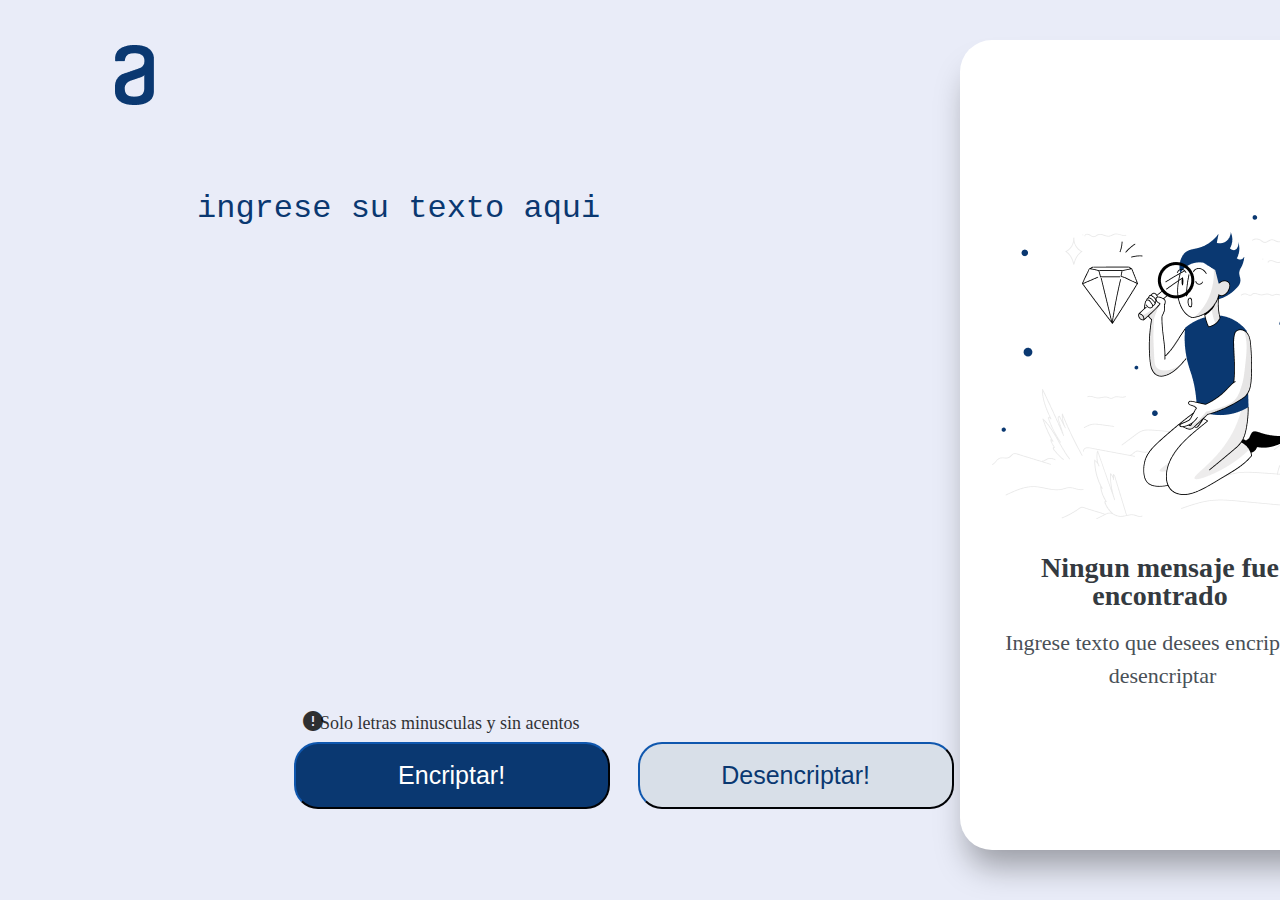
<file: index.html>
<!DOCTYPE html>
<html lang="en">
<head>
    <meta charset="UTF-8">
    <meta http-equiv="X-UA-Compatible" content="IE=edge">
    <meta name="viewport" content="width=device-width, initial-scale=1.0">
    <link href="https://fonts.googleapis.com/icon?family=Material+Icons" rel="stylesheet">
    <link rel="stylesheet" href="css/reset.css">
    <link rel="stylesheet" href="css/desafio.css">
    <title>Encriptador</title>
</head>

<body>

    <header>
        <div class="logo">
            <img src="img/logo.png" alt="logo" >
        </div>
    </header>

    <section>

        <textarea name="texto" id="text_input" cols="30" rows="10" class="texto" placeholder="Ingrese su texto aqui"></textarea>

        <div class="encriptado">

            <textarea name="encriptado" id="text_output" cols="30" rows="10" ></textarea>
            <button class="Btn" id="button_copy">Copiar</button>

            <div id="void">
                <img src="img/Muñeco.png" alt="muñeco" class="muñeco">
                <h2>Ningun mensaje fue encontrado</h2>
                <p>Ingrese texto que desees encriptar o desencriptar</p>
            </div>

        </div>

        <i class="material-icons">error</i>
        <p class="mensaje"> Solo letras minusculas y sin acentos</p>
        
        <div class="Button">
            <button class="Btn" id="Btn_Encriptador" onclick="demoDisplay()" value="Oculta el contenido de la div void">Encriptar!</button>
            <button class="Btn" id="Btn_Desencriptado">Desencriptar!</button>
        </div>

    </section>

    <script type="text/javascript" src="script/script.js"></script>

</body>

</html>
</file>
<file: css/desafio.css>
body{
    background-color: #E9ECF8;
    width: 1080px;
    height: 900px;
}

header {
    margin: 5px 20px;
    position: absolute;
}

.logo{
    position: absolute; 
    margin: 40px 40px;
}

.texto{
    position: absolute;
    top: 20%;
    left: 15%;
    width: 900px;
    height: 500px; 
    padding: 10px 5px;
    font-size: 32px; 
    border: none;
    color:  #0A3871;
    background-color: #E9ECF8;
    resize: none;
    outline: none;
    text-transform: lowercase;
}
.texto::placeholder{
    color:  #0A3871;
   
}

.encriptado{
    position: absolute ;
    margin: 40px 0 40px 75%;
    height: 90vh;
    width: 400px;
    margin-top: 40px;
    background-color: white;
    text-align: center;
    font-family: Inter;
    border-radius: 32px;
    box-shadow: 0px 24px 32px -8px #00000057;

}
#text_output{
    height: 70vh;
    width: 350px;
    margin: 25px; 
    display: none;
    border: none;
    font-family: Inter;
    font-size: 24px;
    font-weight: 400;
    line-height: 30px;
    letter-spacing: 0em;
    color: #495057;
    text-align: left;
    resize: none;
    outline: none; 
    
}
#button_copy{
    
    display: none;
}
.encriptado h2{
    padding: 32px 32px 16px 32px;
    color:#343A40;
    font-weight: bold;
    font-size: 28px;
    
}

.encriptado p{
    font-size: 22px;
    line-height: 150%;
    text-align: center;
    color: #495057;
    padding-right: 40px;
    padding-left: 45px;
}
.muñeco{
    padding-top: 175px;
}

.material-icons{
    position: absolute;
    margin-top: 709px;
    margin-left: 23.5%;
    opacity: 80%;
}
.mensaje{
    position: absolute;
    margin-top: 714px;
    margin-left: 25%;
    font-family: Inter;
    font-size: 18px;
    line-height: 18px;
    letter-spacing: 0em;
    text-align: left;
    opacity: 80%;

}
.Button{
    position: absolute;
    margin-top: 730px;
    margin-left: 22%;
}
.Btn{
    width: 316px;
    height: 67px;
    margin: 12px;
    border-radius: 24px;
    font-size: 25px;
    border-color: #082d5a;
    transition: 0.2s;
}
#Btn_Encriptador{
    background-color: #0A3871;
    color: white;
}
#Btn_Desencriptado{
    background-color: #D8DFE8;
    color: #0A3871;
}

.Btn:hover{
    opacity: 0.75;
    cursor: pointer;
    border: solid 1px;
}
</file>
